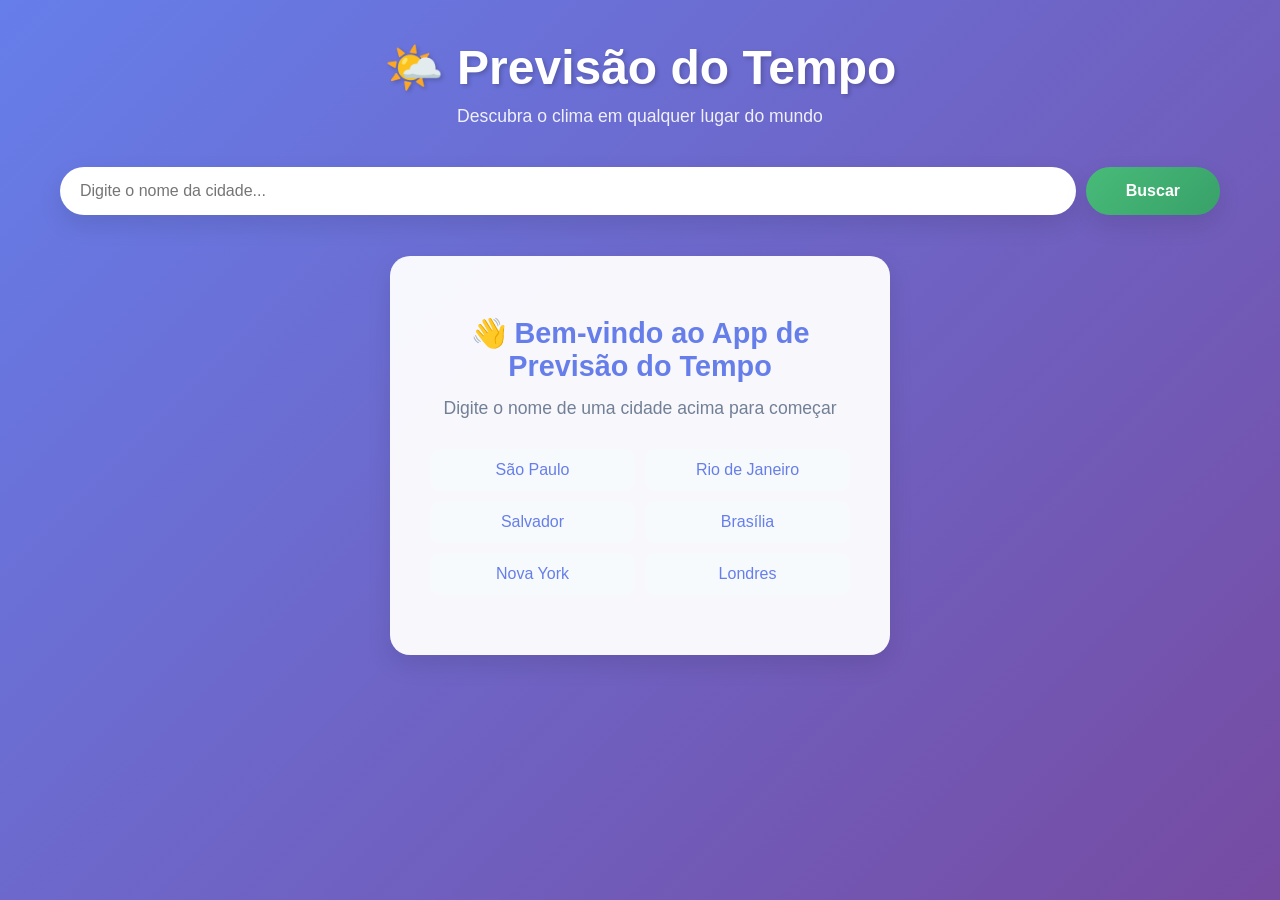
<file: templates/index.html>
<!DOCTYPE html>
<html lang="pt-BR">
<head>
    <meta charset="UTF-8">
    <meta name="viewport" content="width=device-width, initial-scale=1.0">
    <title>App de Previsão do Tempo</title>
    <link rel="stylesheet" href="../static/style.css">
</head>
<body>
    <div class="container">
        <header>
            <h1>🌤️ Previsão do Tempo</h1>
            <p>Descubra o clima em qualquer lugar do mundo</p>
        </header>

        <!-- Search Section -->
        <section class="search-section">
            <div class="search-box">
                <input 
                    type="text" 
                    id="cityInput" 
                    placeholder="Digite o nome da cidade..." 
                    autocomplete="off"
                >
                <button id="searchBtn" onclick="searchWeather()">Buscar</button>
            </div>
            <div id="suggestions" class="suggestions"></div>
        </section>

        <!-- Loading Spinner -->
        <div id="loadingSpinner" class="loading-spinner hidden">
            <div class="spinner"></div>
            <p>Carregando dados do tempo...</p>
        </div>

        <!-- Error Message -->
        <div id="errorMessage" class="error-message hidden"></div>

        <!-- Current Weather -->
        <section id="currentWeather" class="current-weather hidden">
            <div class="weather-card">
                <div class="location-info">
                    <h2 id="cityName"></h2>
                    <p id="lastUpdate"></p>
                </div>

                <div class="weather-main">
                    <div class="temperature-section">
                        <div id="weatherEmoji" class="weather-emoji"></div>
                        <div class="temperature-info">
                            <span id="currentTemp" class="temperature"></span>
                            <span class="unit">°C</span>
                        </div>
                    </div>

                    <div class="weather-details">
                        <div class="detail-item">
                            <span class="label">Sensação Térmica</span>
                            <span id="apparentTemp" class="value"></span>
                        </div>
                        <div class="detail-item">
                            <span class="label">Umidade</span>
                            <span id="humidity" class="value"></span>
                        </div>
                        <div class="detail-item">
                            <span class="label">Vento</span>
                            <span id="windSpeed" class="value"></span>
                        </div>
                        <div class="detail-item">
                            <span class="label">Direção do Vento</span>
                            <span id="windDirection" class="value"></span>
                        </div>
                    </div>
                </div>

                <div class="weather-description">
                    <p id="weatherDesc"></p>
                </div>
            </div>
        </section>

        <!-- Hourly Forecast -->
        <section id="hourlySection" class="forecast-section hidden">
            <h3>Previsão por Hora (Próximas 24 Horas)</h3>
            <div id="hourlyForecast" class="hourly-forecast"></div>
        </section>

        <!-- Daily Forecast -->
        <section id="dailySection" class="forecast-section hidden">
            <h3>Previsão para os Próximos 7 Dias</h3>
            <div id="dailyForecast" class="daily-forecast"></div>
        </section>

        <!-- Default Message -->
        <section id="defaultMessage" class="default-message">
            <div class="welcome-box">
                <h2>👋 Bem-vindo ao App de Previsão do Tempo</h2>
                <p>Digite o nome de uma cidade acima para começar</p>
                <ul class="suggestions-list">
                    <li onclick="searchCity('São Paulo')">São Paulo</li>
                    <li onclick="searchCity('Rio de Janeiro')">Rio de Janeiro</li>
                    <li onclick="searchCity('Salvador')">Salvador</li>
                    <li onclick="searchCity('Brasília')">Brasília</li>
                    <li onclick="searchCity('Nova York')">Nova York</li>
                    <li onclick="searchCity('Londres')">Londres</li>
                </ul>
            </div>
        </section>
    </div>

    <script src="../static/script.js"></script>
</body>
</html>
</file>
<file: static/style.css>
* {
    margin: 0;
    padding: 0;
    box-sizing: border-box;
}

:root {
    --primary-color: #667eea;
    --secondary-color: #764ba2;
    --success-color: #48bb78;
    --danger-color: #f56565;
    --warning-color: #ed8936;
    --light-bg: #f7fafc;
    --dark-text: #2d3748;
    --border-color: #e2e8f0;
    --shadow: 0 4px 6px rgba(0, 0, 0, 0.1);
    --shadow-lg: 0 10px 25px rgba(0, 0, 0, 0.1);
    --transition: all 0.3s ease;
}

body {
    font-family: 'Segoe UI', Tahoma, Geneva, Verdana, sans-serif;
    background: linear-gradient(135deg, var(--primary-color) 0%, var(--secondary-color) 100%);
    color: var(--dark-text);
    min-height: 100vh;
    padding: 20px;
}

.container {
    max-width: 1200px;
    margin: 0 auto;
    padding: 20px;
}

/* Header */
header {
    text-align: center;
    color: white;
    margin-bottom: 40px;
    animation: slideDown 0.6s ease;
}

header h1 {
    font-size: 3rem;
    margin-bottom: 10px;
    text-shadow: 2px 2px 4px rgba(0, 0, 0, 0.2);
}

header p {
    font-size: 1.1rem;
    opacity: 0.9;
}

/* Search Section */
.search-section {
    margin-bottom: 40px;
    animation: fadeIn 0.6s ease;
}

.search-box {
    display: flex;
    gap: 10px;
    margin-bottom: 15px;
}

#cityInput {
    flex: 1;
    padding: 15px 20px;
    font-size: 1rem;
    border: none;
    border-radius: 50px;
    background: white;
    box-shadow: var(--shadow-lg);
    transition: var(--transition);
}

#cityInput:focus {
    outline: none;
    box-shadow: 0 0 0 3px rgba(102, 126, 234, 0.1), var(--shadow-lg);
    transform: translateY(-2px);
}

#searchBtn {
    padding: 15px 40px;
    font-size: 1rem;
    font-weight: 600;
    color: white;
    background: linear-gradient(135deg, var(--success-color) 0%, #38a169 100%);
    border: none;
    border-radius: 50px;
    cursor: pointer;
    box-shadow: var(--shadow-lg);
    transition: var(--transition);
}

#searchBtn:hover {
    transform: translateY(-2px);
    box-shadow: 0 10px 30px rgba(72, 187, 120, 0.3);
}

#searchBtn:active {
    transform: translateY(0);
}

.suggestions {
    position: relative;
    z-index: 10;
}

/* Loading Spinner */
.loading-spinner {
    text-align: center;
    padding: 40px 20px;
    color: white;
}

.spinner {
    border: 4px solid rgba(255, 255, 255, 0.3);
    border-top: 4px solid white;
    border-radius: 50%;
    width: 50px;
    height: 50px;
    animation: spin 1s linear infinite;
    margin: 0 auto 20px;
}

@keyframes spin {
    to { transform: rotate(360deg); }
}

.hidden {
    display: none !important;
}

/* Error Message */
.error-message {
    padding: 15px 20px;
    background: rgba(245, 101, 101, 0.2);
    border: 2px solid var(--danger-color);
    border-radius: 10px;
    color: white;
    margin-bottom: 20px;
    animation: slideDown 0.3s ease;
}

/* Current Weather Card */
.current-weather {
    margin-bottom: 40px;
    animation: fadeIn 0.6s ease;
}

.weather-card {
    background: white;
    border-radius: 20px;
    padding: 40px;
    box-shadow: var(--shadow-lg);
    margin-bottom: 30px;
}

.location-info {
    text-align: center;
    margin-bottom: 30px;
}

.location-info h2 {
    font-size: 2rem;
    color: var(--primary-color);
    margin-bottom: 5px;
}

.location-info p {
    color: #718096;
    font-size: 0.9rem;
}

.weather-main {
    display: grid;
    grid-template-columns: 1fr 1fr;
    gap: 40px;
    margin-bottom: 30px;
    align-items: center;
}

.temperature-section {
    display: flex;
    align-items: center;
    justify-content: center;
    gap: 20px;
}

.weather-emoji {
    font-size: 5rem;
    animation: float 3s ease-in-out infinite;
}

@keyframes float {
    0%, 100% { transform: translateY(0); }
    50% { transform: translateY(-20px); }
}

.temperature-info {
    display: flex;
    align-items: flex-start;
}

.temperature {
    font-size: 4rem;
    font-weight: bold;
    color: var(--primary-color);
}

.unit {
    font-size: 1.5rem;
    color: var(--primary-color);
    margin-left: 5px;
    margin-top: 10px;
}

.weather-details {
    display: grid;
    grid-template-columns: 1fr 1fr;
    gap: 20px;
}

.detail-item {
    display: flex;
    flex-direction: column;
    gap: 5px;
}

.detail-item .label {
    color: #718096;
    font-size: 0.9rem;
    font-weight: 500;
}

.detail-item .value {
    font-size: 1.3rem;
    font-weight: 600;
    color: var(--dark-text);
}

.weather-description {
    text-align: center;
    padding: 20px;
    background: var(--light-bg);
    border-radius: 10px;
    color: var(--primary-color);
    font-size: 1.1rem;
    font-weight: 500;
}

/* Forecast Sections */
.forecast-section {
    margin-bottom: 40px;
    animation: fadeIn 0.6s ease;
}

.forecast-section h3 {
    color: white;
    margin-bottom: 20px;
    font-size: 1.5rem;
    text-shadow: 1px 1px 2px rgba(0, 0, 0, 0.2);
}

/* Hourly Forecast */
.hourly-forecast {
    display: grid;
    grid-template-columns: repeat(auto-fill, minmax(120px, 1fr));
    gap: 15px;
    margin-bottom: 40px;
}

.hourly-item {
    background: rgba(255, 255, 255, 0.95);
    padding: 20px;
    border-radius: 15px;
    text-align: center;
    box-shadow: var(--shadow);
    transition: var(--transition);
    cursor: pointer;
}

.hourly-item:hover {
    transform: translateY(-5px);
    box-shadow: var(--shadow-lg);
}

.hourly-time {
    font-size: 0.9rem;
    color: #718096;
    margin-bottom: 10px;
    font-weight: 500;
}

.hourly-emoji {
    font-size: 2.5rem;
    margin-bottom: 10px;
}

.hourly-temp {
    font-size: 1.5rem;
    font-weight: bold;
    color: var(--primary-color);
    margin-bottom: 10px;
}

.hourly-prob {
    font-size: 0.85rem;
    color: var(--warning-color);
}

/* Daily Forecast */
.daily-forecast {
    display: grid;
    grid-template-columns: repeat(auto-fit, minmax(150px, 1fr));
    gap: 15px;
}

.daily-item {
    background: rgba(255, 255, 255, 0.95);
    padding: 20px;
    border-radius: 15px;
    transition: var(--transition);
    cursor: pointer;
}

.daily-item:hover {
    transform: translateY(-5px);
    box-shadow: var(--shadow-lg);
}

.daily-date {
    font-size: 0.95rem;
    color: #718096;
    margin-bottom: 10px;
    font-weight: 600;
}

.daily-emoji {
    font-size: 3rem;
    margin-bottom: 10px;
}

.daily-temps {
    display: flex;
    justify-content: space-around;
    margin-bottom: 10px;
}

.daily-temps span {
    font-weight: 600;
}

.daily-max {
    color: var(--danger-color);
}

.daily-min {
    color: #4299e1;
}

.daily-precipitation {
    font-size: 0.85rem;
    color: #4299e1;
    margin-bottom: 10px;
}

.daily-description {
    font-size: 0.9rem;
    color: var(--dark-text);
}

/* Default Message */
.default-message {
    display: flex;
    align-items: center;
    justify-content: center;
    min-height: 400px;
    animation: fadeIn 0.6s ease;
}

.welcome-box {
    background: rgba(255, 255, 255, 0.95);
    border-radius: 20px;
    padding: 60px 40px;
    text-align: center;
    box-shadow: var(--shadow-lg);
    max-width: 500px;
}

.welcome-box h2 {
    color: var(--primary-color);
    margin-bottom: 15px;
    font-size: 1.8rem;
}

.welcome-box p {
    color: #718096;
    margin-bottom: 30px;
    font-size: 1.1rem;
}

.suggestions-list {
    display: grid;
    grid-template-columns: 1fr 1fr;
    gap: 10px;
    list-style: none;
}

.suggestions-list li {
    padding: 12px;
    background: var(--light-bg);
    border-radius: 10px;
    cursor: pointer;
    transition: var(--transition);
    color: var(--primary-color);
    font-weight: 500;
}

.suggestions-list li:hover {
    background: var(--primary-color);
    color: white;
    transform: translateY(-2px);
}

/* Animations */
@keyframes slideDown {
    from {
        opacity: 0;
        transform: translateY(-20px);
    }
    to {
        opacity: 1;
        transform: translateY(0);
    }
}

@keyframes fadeIn {
    from {
        opacity: 0;
    }
    to {
        opacity: 1;
    }
}

/* Responsive Design */
@media (max-width: 768px) {
    header h1 {
        font-size: 2rem;
    }

    .search-box {
        flex-direction: column;
    }

    #searchBtn {
        width: 100%;
    }

    .weather-main {
        grid-template-columns: 1fr;
        gap: 20px;
    }

    .weather-details {
        grid-template-columns: 1fr;
    }

    .hourly-forecast {
        grid-template-columns: repeat(auto-fill, minmax(100px, 1fr));
    }

    .daily-forecast {
        grid-template-columns: repeat(auto-fit, minmax(130px, 1fr));
    }

    .weather-card {
        padding: 20px;
    }

    .suggestions-list {
        grid-template-columns: 1fr;
    }
}

@media (max-width: 480px) {
    .container {
        padding: 10px;
    }

    header h1 {
        font-size: 1.5rem;
    }

    header p {
        font-size: 0.9rem;
    }

    .temperature {
        font-size: 2.5rem;
    }

    .weather-emoji {
        font-size: 3rem;
    }

    .hourly-forecast {
        grid-template-columns: repeat(auto-fill, minmax(90px, 1fr));
    }

    .daily-forecast {
        grid-template-columns: 1fr;
    }

    .welcome-box {
        padding: 30px 20px;
    }
}
</file>
